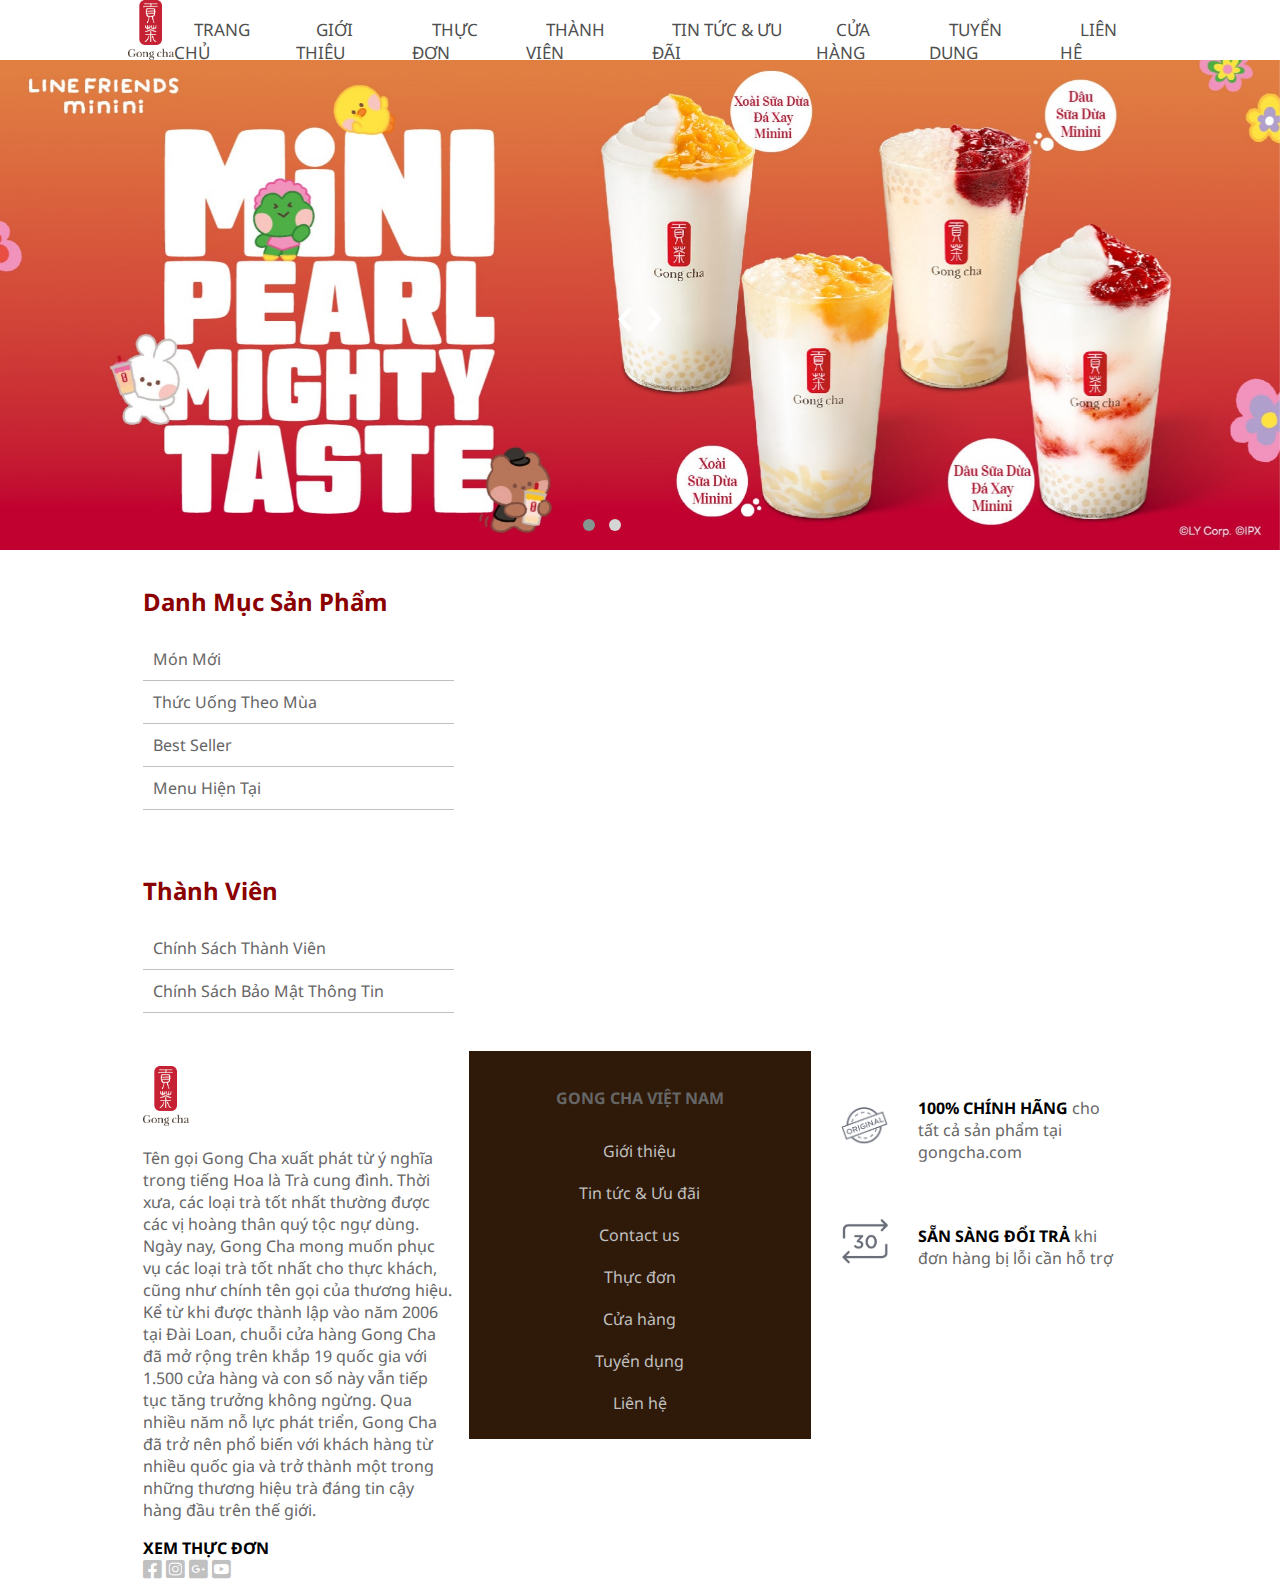
<file: index.html>
<!doctype html>
<html>
<head>
<meta charset="utf-8">
<title>Untitled Document</title>
<link rel="stylesheet" href="CSS/style.css">
<link rel="stylesheet" href="CSS/all.min.css">
<link rel="stylesheet" href="CSS/luoi.css">
<link rel="stylesheet" href="CSS/owl.carousel.css">
<link rel="stylesheet" href="CSS/owl.theme.default.css">
</head>

<body>
<header>
  <div class="container d-flex justify-between">
    <div class="logo"><a href="#"><img src="images/Untitled-4.png" alt="" height="60px" ></a></div>
    <div class="menu">
      <ul>
        <li><a href="#">TRANG CHỦ</a></li>
        <li><a href="#">GIỚI THIỆU</a></li>
        <li><a href="Thực Đơn.html">THỰC ĐƠN</a></li>
        <li><a href="#">THÀNH VIÊN</a></li>
	    <li><a href="#">TIN TỨC & ƯU ĐÃI</a></li>
		<li><a href="Cửa Hàng.html">CỬA HÀNG</a></li>
        <li><a href="#">TUYỂN DỤNG</a></li>
		<li><a href="#">LIÊN HỆ</a></li>
      </ul>
    </div>
  </div>
</header>
<!--xong phan banner-->
<div class="banner">
  <div class="owl-carousel owl-theme" id="slide">
    <div class="item"><img src="images/CoverWeb-Minini2025-min.jpg" alt=""></div>
    <div class="item"><img src="images/cover-web-trà-scaled.jpg" alt=""></div>
  </div>
</div>
<!--xong phan banner-->
<main>
  <div class="container">
    <div class="row">
      <div class="col-4">
        <aside>
          <h2 class="text-do">Danh Mục Sản Phẩm</h2>
          <ul>
            <li><a href="#">Món mới</a></li>
            <li><a href="#">thức uống theo mùa</a></li>
            <li><a href="#">Best seller</a></li>
            <li><a href="#">menu hiện tại</a></li>
            <ul>
              <br>
              <br>
              <h2 class="text-do">Thành Viên</h2>
              <ul>
                <li><a href="#">chính sách thành viên</a></li>
                <li><a href="#">chính sách bảo mật thông tin</a></li>
              </ul>
            </ul>
          </ul>
        </aside>
      </div>
    </div>
  </div>
</main>
	<footer>
		<div class="container">
			<div class="row">
				<div class="col-4">
					<div class="logo"><a href="#"><img src="images/Untitled-4.png" alt="" height="60px"></a>
					</div>
					<p>Tên gọi Gong Cha xuất phát từ ý nghĩa trong tiếng Hoa là Trà cung đình. Thời xưa, các loại trà tốt nhất thường được các vị hoàng thân quý tộc ngự dùng. Ngày nay, Gong Cha mong muốn phục vụ các loại trà tốt nhất cho thực khách, cũng như chính tên gọi của thương hiệu. Kể từ khi được thành lập vào năm 2006 tại Đài Loan, chuỗi cửa hàng Gong Cha đã mở rộng trên khắp 19 quốc gia với 1.500 cửa hàng và con số này vẫn tiếp tục tăng trưởng không ngừng. Qua nhiều năm nỗ lực phát triển, Gong Cha đã trở nên phổ biến với khách hàng từ nhiều quốc gia và trở thành một trong những thương hiệu trà đáng tin cậy hàng đầu trên thế giới.</p>
					<b class="text-den">XEM THỰC ĐƠN</b><br>
					<a href="#"><i class="fab fa-facebook-square fa-lg mr-10"></i></a>
					<a href="#"><i class="fab fa-instagram-square fa-lg mr-10"></i></a>
					<a href="#"><i class="fab fa-google-plus-square fa-lg mr-10"></i></a>
					<a href="#"><i class="fab fa-youtube-square fa-lg mr-10"></i></a>
				</div>
			
				<div class="col-4 bg-xanh">
				<h4>GONG CHA VIỆT NAM</h4>
					<ul>
						<li><a href="#">Giới thiệu</a></li>
						<li><a href="#">Tin tức & Ưu đãi</a></li>
						<li><a href="#">Contact us</a></li>
						<li><a href="#">Thực đơn</a></li>
						<li><a href="#">Cửa hàng</a></li>
						<li><a href="#">Tuyển dụng</a></li>
						<li><a href="#">Liên hệ</a></li>
					</ul>
			</div>
				
				<div class="col-4">
					<div class="row d-flex align-item">
						<div class="col-3"><img src="images/f1.png" alt="" class="img-100"></div>
						<div class="col-9">
							<p><b class="text-den">100% CHÍNH HÃNG</b>    cho tất cả sản phẩm tại gongcha.com</p>
						</div>
					</div>
					<div class="row d-flex align-item">
						<div class="col-3"><img src="images/f2.png" alt="" class="img-100"></div>
						<div class="col-9">
							<p><b class="text-den">SẴN SÀNG ĐỔI TRẢ</b>    khi đơn hàng bị lỗi cần hỗ trợ</p>
						</div>
					</div>
			
					</div>
				</div>
				</div>
	</footer>

<script src="js/jquery-3.6.0.min.js"></script> 
<script src="js/owl.carousel.js"></script> 
<script src="js/control.js"></script>
</body>
</html>
</file>
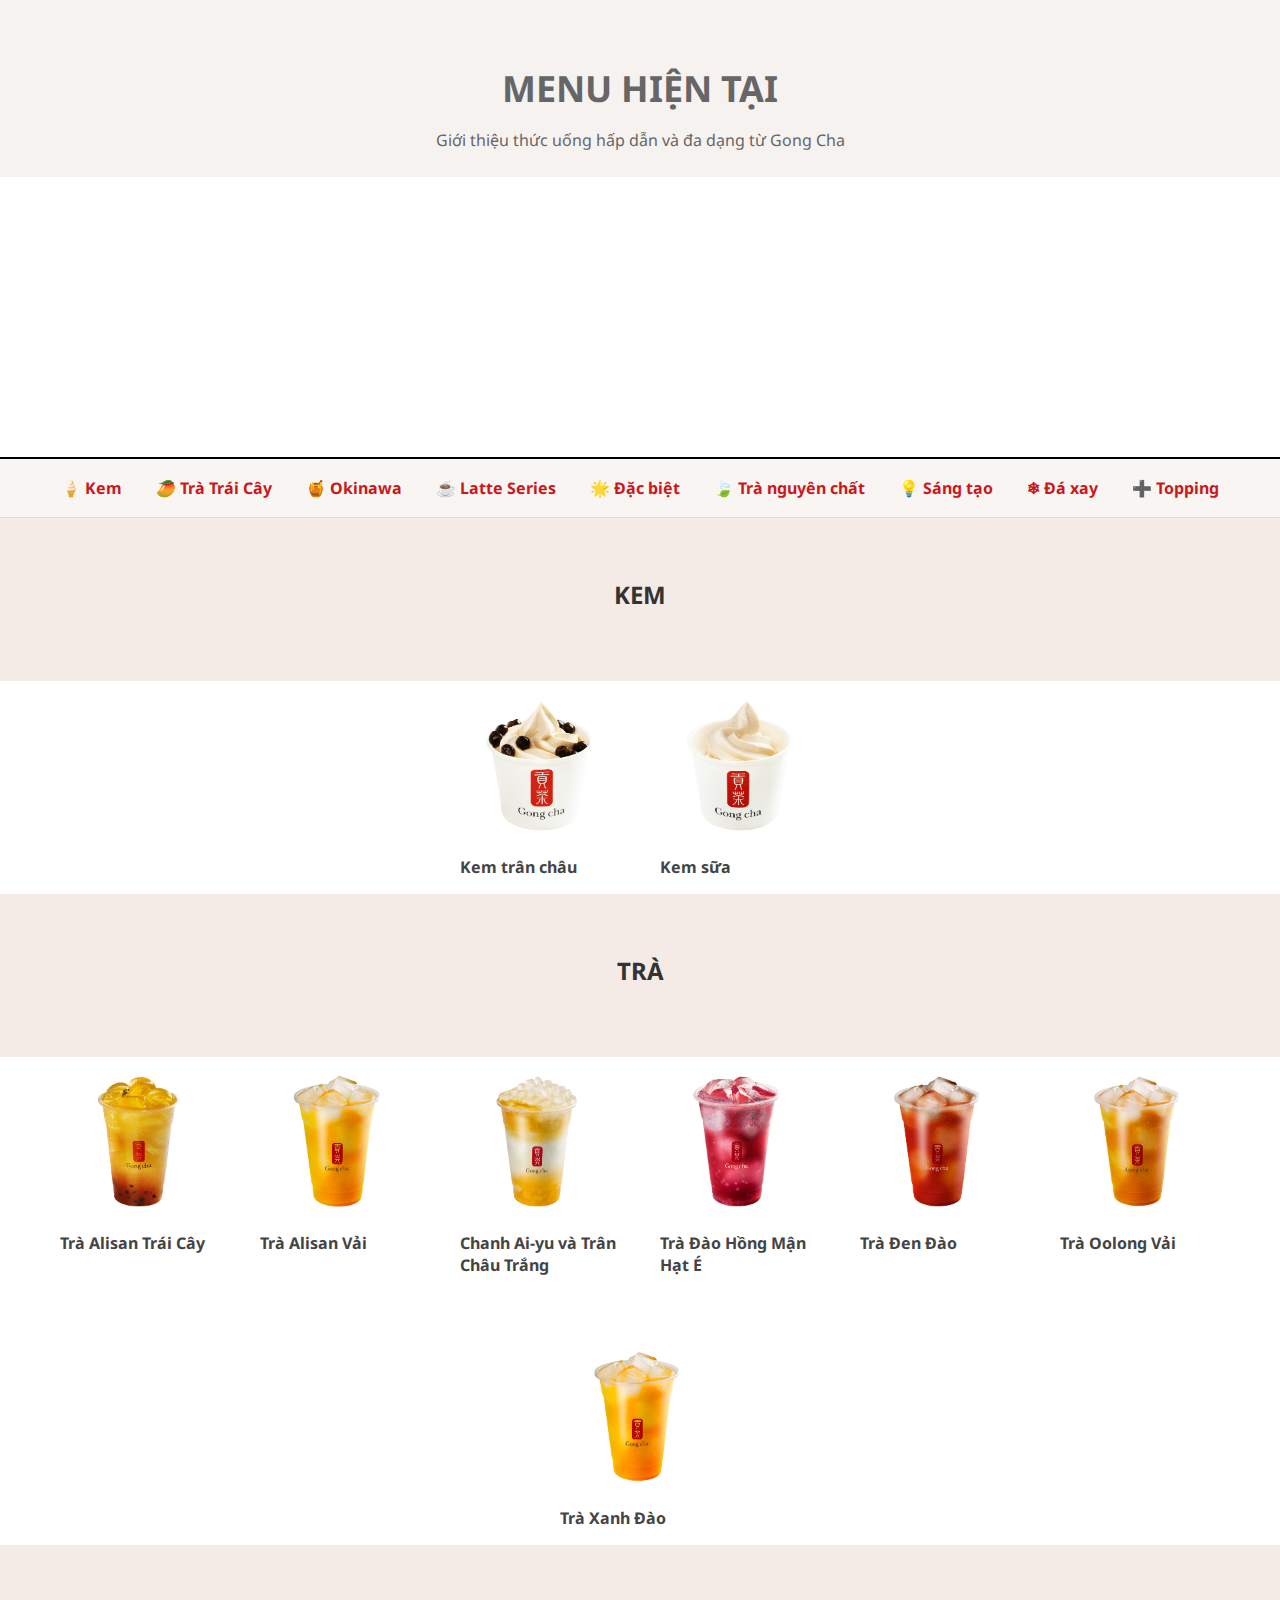
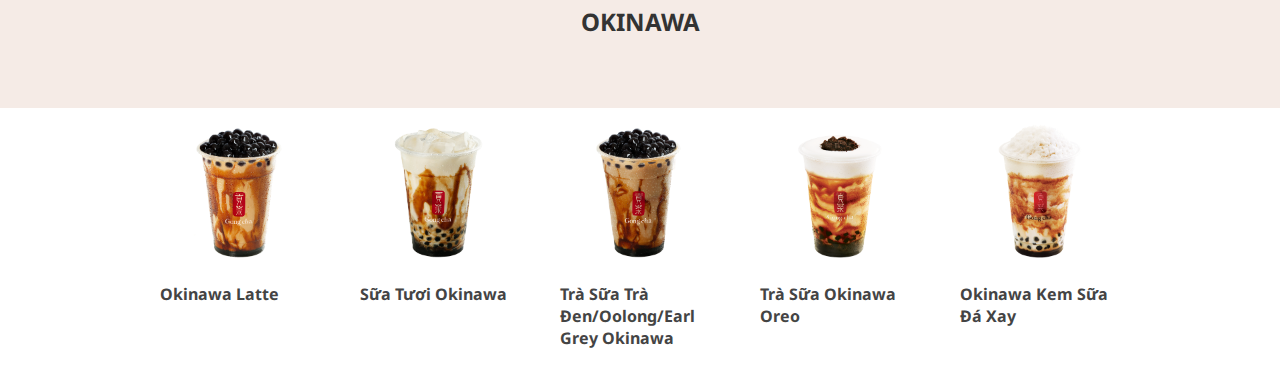
<file: Thực Đơn.html>
<!doctype html>
<html>
<head>
<meta charset="utf-8">
<title>Untitled Document</title>
	<link rel="stylesheet" href="CSS/style.css">
<link rel="stylesheet" href="CSS/all.min.css">
<link rel="stylesheet" href="CSS/luoi.css">
<link rel="stylesheet" href="CSS/owl.carousel.css">
<link rel="stylesheet" href="CSS/owl.theme.default.css">
</head>
	<body>
<!-- PHẦN 1: Header và ảnh các món nổi bật -->
<section class="menu-header">
  <h1>MENU HIỆN TẠI</h1>
  <p>Giới thiệu thức uống hấp dẫn và đa dạng từ Gong Cha</p>
</section>

<div class="menu-banner"></div>
<!-- PHẦN 2: Thanh danh mục -->
<nav class="menu-nav">
  <a href="#">🍦 Kem</a>
  <a href="#">🥭 Trà Trái Cây</a>
  <a href="#">🍯 Okinawa</a>
  <a href="#">☕ Latte Series</a>
  <a href="#">🌟 Đặc biệt</a>
  <a href="#">🍃 Trà nguyên chất</a>
  <a href="#">💡 Sáng tạo</a>
  <a href="#">❄ Đá xay</a>
  <a href="#">➕ Topping</a>
</nav>
<!-- PHẦN 3: Vùng danh sách món -->
<section class="menu-section">
  <h2>KEM</h2>
	</section>
  <div class="menu-items">
    <div class="item">
      <img src="images/kem-tc.png" alt="Kem trân châu">
      <p>Kem trân châu</p>
    </div>
    <div class="item">
      <img src="images/kem.png" alt="Kem sữa">
      <p>Kem sữa</p>
    </div>
  </div>
		<section class="menu-section">
  <h2>TRÀ</h2>
	</section>
  <div class="menu-items">
    <div class="item">
      <img src="images/ALISAN-TRÁI-CÂY.png" alt="Trà Alisan trái cây">
      <p>Trà Alisan Trái Cây</p>
    </div>
    <div class="item">
      <img src="images/Alisan-vải-2.png" alt="Trà Alisan vải">
      <p>Trà Alisan Vải</p>
    </div>
	  <div class="item">
      <img src="images/Chanh-Aiyu-trân-châu-trắng-2.png" alt="Chanh Ai-yu và Trân Châu Trắng">
      <p>Chanh Ai-yu và Trân Châu Trắng</p>
    </div>
    <div class="item">
      <img src="images/Đào-hồng-mận-hột-é-1.png" alt="Trà Đào Hồng Mận Hạt É">
      <p>Trà Đào Hồng Mận Hạt É</p>
    </div>
	  <div class="item">
      <img src="images/Đen-đào-2.png" alt="Trà Đen Đào">
      <p>Trà Đen Đào</p>
    </div>
    <div class="item">
      <img src="images/Oolong-vải-2.png" alt="Trà Oolong Vải">
      <p>Trà Oolong Vải</p>
    </div>
	  <div class="item">
      <img src="images/Xanh-đào-2.png" alt="Trà Xanh Đào">
      <p>Trà Xanh Đào</p>
    </div>
  </div>
		<section class="menu-section">
  <h2>OKINAWA</h2>
	</section>
  <div class="menu-items">
    <div class="item">
      <img src="images/Hinh-Web-OKINAWA-LATTE.png" alt="Okinawa Latte">
      <p>Okinawa Latte</p>
    </div>
    <div class="item">
      <img src="images/Hinh-Web-OKINAWA-SUA-TUOI.png" alt="Sữa Tươi Okinawa">
      <p>Sữa Tươi Okinawa</p>
    </div>
	  <div class="item">
      <img src="images/Hinh-Web-OKINAWA-TRÀ-SỮA.png" alt="Trà Sữa Trà Đen/Oolong/Earl Grey Okinawa">
      <p>Trà Sữa Trà Đen/Oolong/Earl Grey Okinawa</p>
    </div>
	  <div class="item">
      <img src="images/Okinawa-Milk-Foam-Smoothie.png" alt="Trà Sữa Okinawa Oreo">
      <p>Trà Sữa Okinawa Oreo</p>
    </div>
    <div class="item">
      <img src="images/Okinawa-Oreo-Cream-Milk-Tea.png" alt="Okinawa Kem Sữa Đá Xay">
      <p>Okinawa Kem Sữa Đá Xay</p>
    </div>
		</div>
		</body>
<body>
</body>
</html>
</file>
<file: CSS/style.css>
@charset "utf-8";
/* CSS Document */
@import url('https://fonts.googleapis.com/css2?family=Noto+Sans:ital,wght@0,100..900;1,100..900&display=swap');

.noto-sans {
  font-family: "Noto Sans", sans-serif;
  font-optical-sizing: auto;
  font-weight: 500 ;
  font-style: normal;
  font-variation-settings:
    "wdth" 100;
}
body{
	font-family: "Noto Sans", sans-serif; font-size: 16px; color: #666666; margin: 0
}
header{
	width: 100%; height: 60px; background-color: #FFFFFF; margin: 0
}
.menu{
	padding-top: 18px
}
.menu ul{
	margin: 0; padding: 0; list-style: none; display: flex
}
.menu ul li a{
	padding: 10px 20px; text-decoration: none; text-transform: uppercase; color: #4F4F4F; border-radius: 20px; font-size: 17px
}
.menu ul li a:hover{
	background-color: darkred; color: white
}
/*phan slider*/
#slide .owl-dots{ position:absolute; bottom: 10px; left:45%;}
#slide .owl-dots .owl-dot span {
      width: 12px;
      height: 12px; 	
}
#slide .owl-nav { position:absolute; left:0px; top:40%; width:100%; }
#slide .owl-nav [class*='owl-'] {
	font-size:60px; /*background:rgba(255,255,255,.5);border:1px solid #fff; */ color: #fff
}
#slide1 .owl-nav .owl-next{ position:absolute; right:5%;}
#slide1 .owl-nav .owl-prev{ position:absolute; left:5%;}
#slide1 .owl-nav [class*='owl-']:hover {
      background:none;border: none;
      color:yellow;
      text-decoration: none; }
main{
	width: 100%; min-height: 500px
}
.text-do{
	color: darkred
}
aside ul{
	margin: 0; padding: 0; list-style: none; display: flex; flex-direction: column
}
aside ul li a{
	border-bottom: 1px solid #C0C0C0
}
aside ul li a{
	padding: 10px; display: block; text-decoration: none; color: #666666; text-transform: capitalize
}
aside ul li a:hover{
	background-color: darkred; color: white
}
.sp{
	font-size: 20px;font-weight: bold; color: #4058E5
}
.text-den{
	color: black
}
footer{
	width: 100%;min-height: 300px;background-color: white
}
footer a{
	color: silver
}
footer a:hover{
	color: saddlebrown
}
.bg-xanh{
	min-height: 300px;background-color: #2F1908;text-align:center
		
}
footer ul{
	margin: 0;padding: 0;list-style: none;display: flex;flex-direction: column
}
footer ul li a{
	display: block;padding: 10px;text-decoration: none
}
footer ul li a:hover{
	color: white
}
.vien-xam{
	width: 100%; min-height: 300px; border: 1px solid #B9B9B9; border-radius: 5px; padding: 10px
}
.menu-header {
    text-align: center;
    padding: 40px 20px 10px;
    background-color: #f5f2f0;
  }

  .menu-header h1 {
    font-size: 36px;
    margin-bottom: 10px;
  }

.menu-header p {
    color: #666;
  }
.menu-banner {
    background-image: url('https://i.imgur.com/E7BaQKv.png'); /* ảnh 5 ly nước */
    background-size: cover;
    background-position: center;
    height: 250px;
    margin-bottom: 30px;
  }
.menu-nav {
    display: flex;
    flex-wrap: wrap;
    justify-content: center;
    border-top: 2px solid #000;
    border-bottom: 1px solid #ddd;
    padding: 10px 20px;
    background-color: #f9f5f2;
    gap: 10px;
  }
.menu-nav a {
    padding: 8px 12px;
    text-decoration: none;
    color: #c8191d;
    font-weight: bold;
    border-radius: 4px;
    transition: background 0.2s;
  }
.menu-nav a:hover {
    background: #f0e6e6;
  }
.menu-section {
    padding: 40px 20px;
    background: #f5ebe6;
    text-align: center;
  }

.menu-section h2 {
    font-size: 24px;
    margin-bottom: 30px;
    color: #333;
  }

.menu-items {
    display: flex;
    justify-content: center;
    gap: 40px;
    flex-wrap: wrap;
  }

.menu-items .item {
    width: 160px;
  }

  .menu-items img {
    width: 100%;
    border-radius: 10px;
  }

.menu-items p {
    margin-top: 10px;
    font-weight: bold;
    color: #444;
  }
.right-form {
    background: #f7f7f7;
    padding: 40px 30px;
    height: 350px;
    flex: 1;
  }

  .right-form h2 {
    margin-top: 0;
    font-size: 22px;
    color: #333;
  }

  .right-form p {
    margin: 10px 0 20px;
    font-size: 14px;
    color: #555;
  }

  .right-form select,
  .right-form button {
    width: 100%;
    padding: 12px;
    font-size: 16px;
    margin-bottom: 20px;
  }

  .right-form select {
    border: 1px solid #ccc;
    border-radius: 4px;
  }

  .right-form button {
    background-color: #c8191d;
    color: white;
    border: none;
    font-weight: bold;
    cursor: pointer;
    border-radius: 4px;
  }
</file>
<file: CSS/luoi.css>
@charset "utf-8";
/* CSS Document */
* {
  box-sizing: border-box;
}
.col-1 {width: 8.33%;}
.col-2 {width: 16.66%;}
.col-3 {width: 25%;}
.col-4 {width: 33.33%;}
.col-5 {width: 41.66%;}
.col-6 {width: 50%;}
.col-7 {width: 58.33%;}
.col-8 {width: 66.66%;}
.col-9 {width: 75%;}
.col-10 {width: 83.33%;}
.col-11 {width: 91.66%;}
.col-12 {width: 100%;}
[class*="col-"] {
  float: left;
  padding: 15px;
  
}
.row::after {
  content: "";
  clear: both;
  display: table;
}
.container{
	width: 80%;margin: 0 auto
}
.img-100{
	width: 100%;height: auto
}
.d-flex{
	display: flex
}
.justify-center{
	justify-content: center
}
.justify-around{
	justify-content: space-around
}
.justify-between{
	justify-content: space-between
}
.align-item{
	align-items: center
}
</file>
